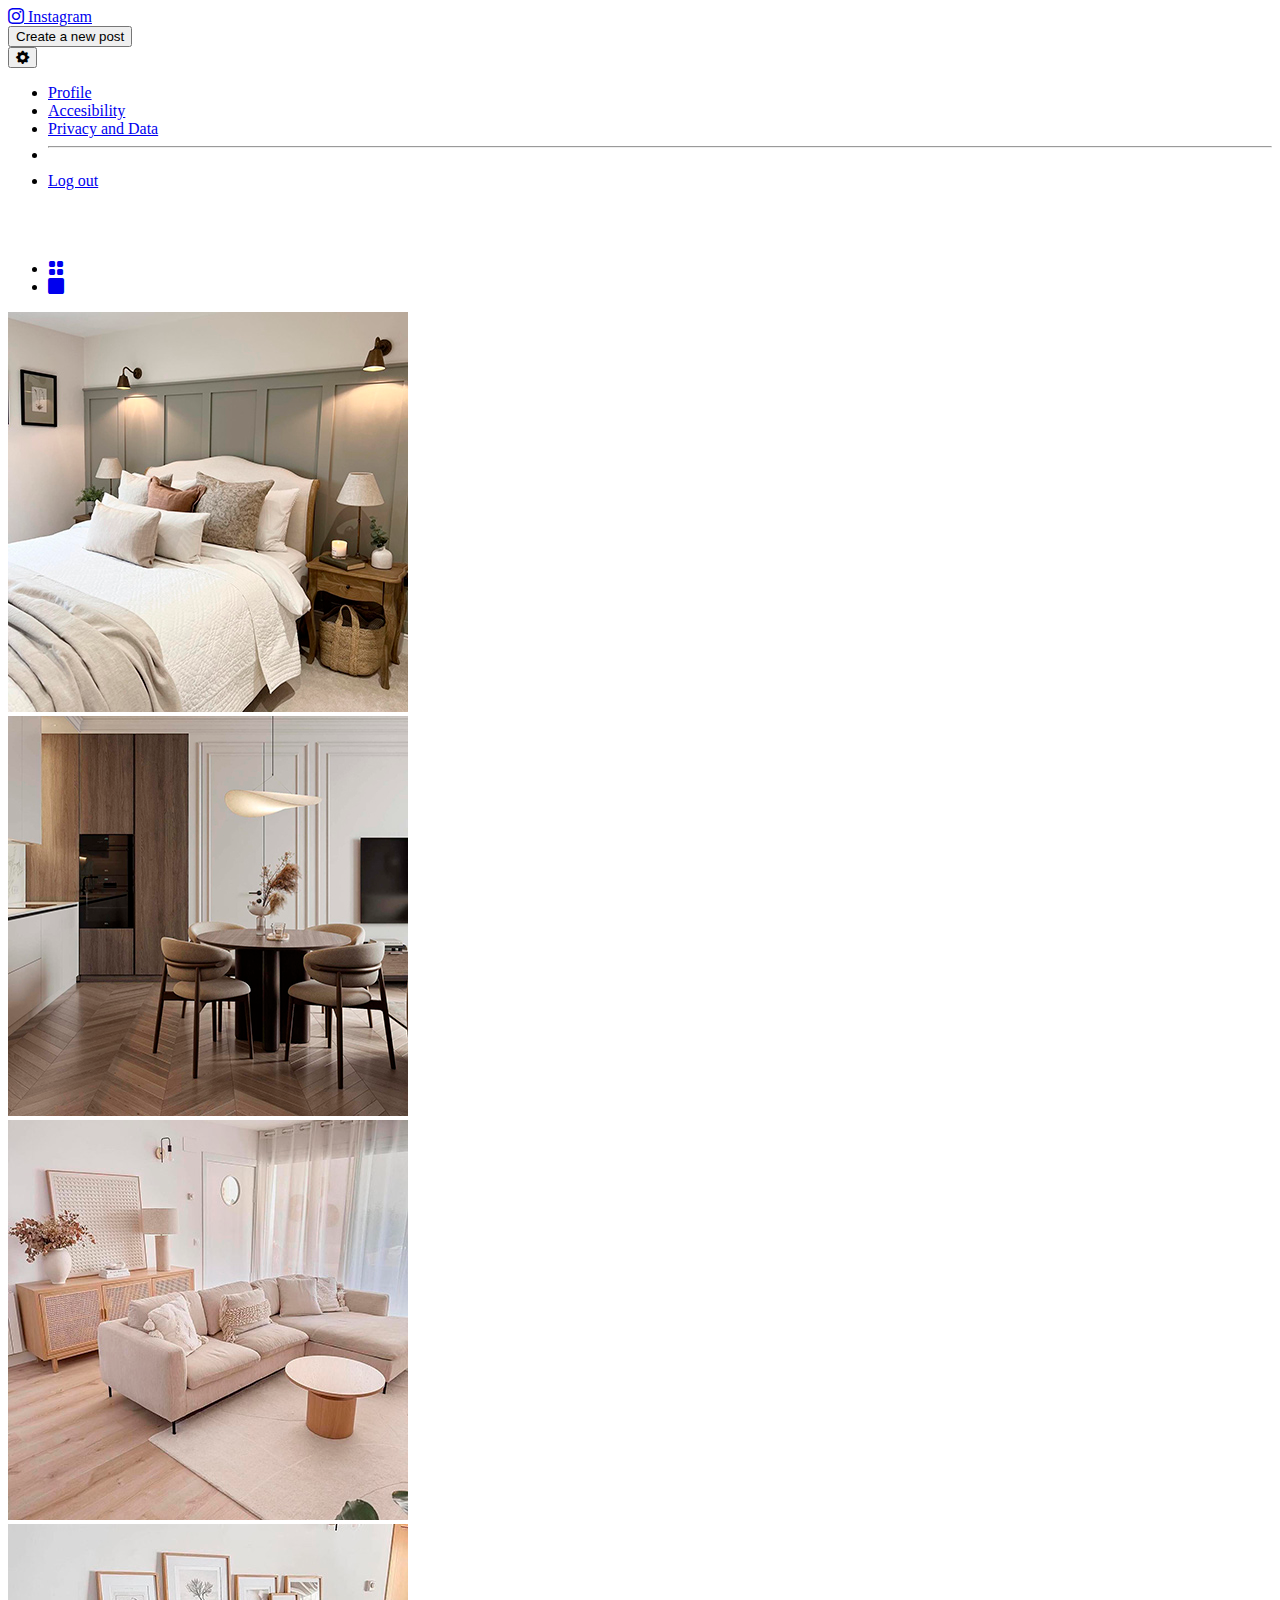
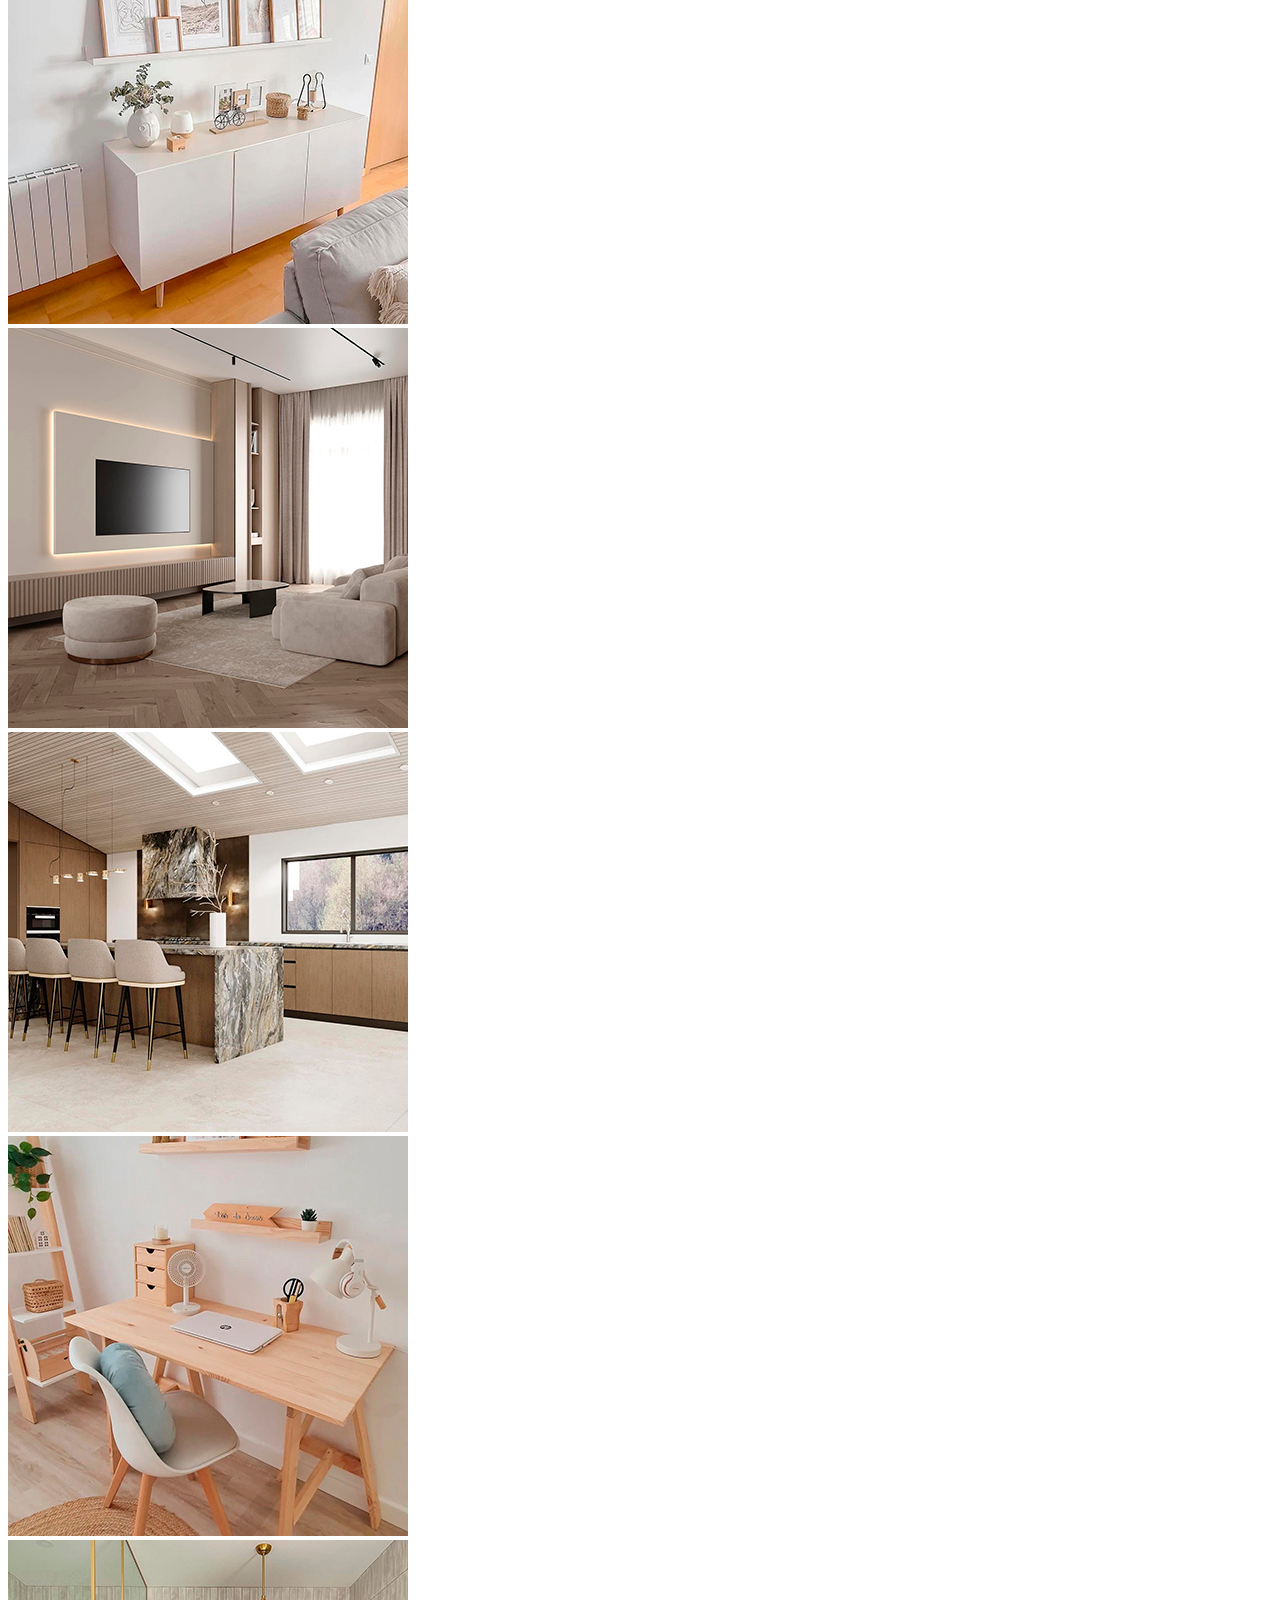
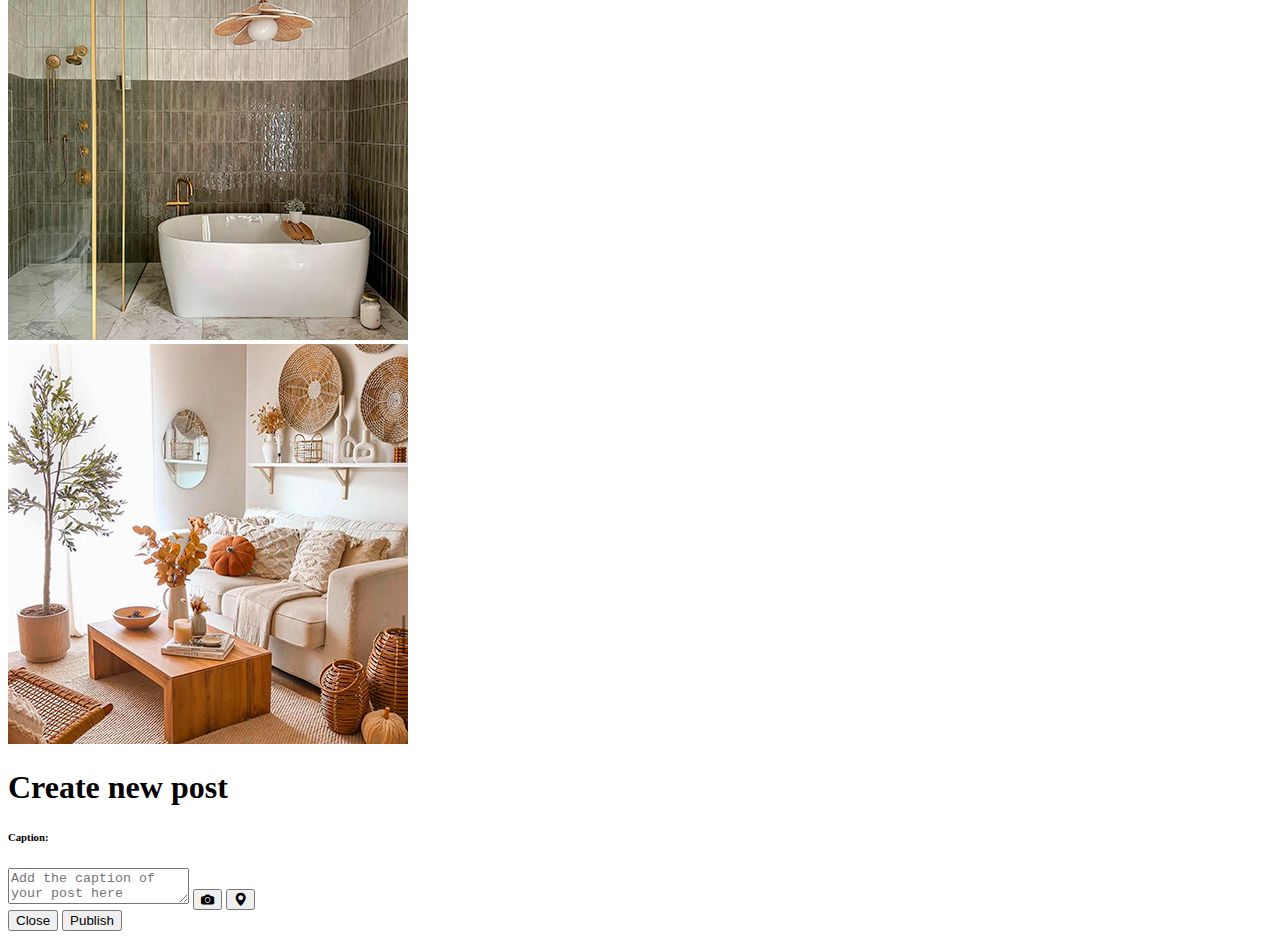
<file: index.html>
<!DOCTYPE html>
<html lang="en">
<head>
    <meta charset="UTF-8">
    <meta name="viewport" content="width=device-width, initial-scale=1.0">
    <title>My Awesome Bootstrap Feed</title>
    <link rel="stylesheet" href="styles.css">
    <link href="https://cdn.jsdelivr.net/npm/bootstrap@5.1.3/dist/css/bootstrap.min.css" rel="stylesheet" integrity="sha384-1BmE4kWBq78iYhFldvKuhfTAU6auU8tT94WrHftjDbrCEXSU1oBoqyl2QvZ6jIW3" crossorigin="anonymous">
    <link rel="stylesheet" href="https://cdn.jsdelivr.net/npm/bootstrap-icons@1.11.3/font/bootstrap-icons.min.css">
</head>
<body>
        <!-- BARRA NAVEGACION -->
        <nav class="navbar navbar-light bg-light fixed-top">
            <div class="container-fluid">
              <a class="navbar-brand" href="#">
              <i class="bi bi-instagram"></i>
                Instagram
              </a>
              <form class="form-inline">
                <button data-toggle="modal" data-bs-toggle="modal" data-bs-target="#exampleModal" class="btn btn-success" type="button">Create a new post</button>
                <div class="btn-group">
                  <button class="btn btn-secondary dropdown-toggle btn-lg" type="button" data-bs-toggle="dropdown" aria-expanded="false"><i class="bi bi-gear-fill"></i></button>
                  <ul class="dropdown-menu dropdown-menu-right">
                    <li><a class="dropdown-item" href="#">Profile</a></li>
                    <li><a class="dropdown-item" href="#">Accesibility</a></li>
                    <li><a class="dropdown-item" href="#">Privacy and Data</a></li>
                    <li><hr class="dropdown-divider"></li>
                    <li><a class="dropdown-item text-danger" href="#">Log out</a></li>
                  </ul>
                </div> 
            </div>
        </nav>

        <!-- BOTONES CAMBIO -->
        <nav aria-label="Page navigation example" class="nav-margin">
          <ul class="pagination justify-content-center">
              <li class="page-item"><a class="page-link text-secondary" href="index.html">
                <i class="bi bi-grid-fill"></i></a>
              </li>
              <li class="page-item"><a class="page-link text-secondary" href="profile.html">
                <i class="bi bi-square-fill"></i>
              </a></li>
          </ul>
         </nav>    
        <!-- IMAGENES-->
        <div class="container-fluid ms-4">
            <div class="row">
                <div class="col px-1">
                     <img class="img-fluid" src="assets/image1.jpg">
                </div>
                <div class="col px-1">
                     <img class="img-fluid" src="assets/image2.jpg">
                </div>
                <div class="col px-1">
                      <img class="img-fluid" src="assets/image3.jpg">
                </div>
            </div>
        </div>
        <div class="container-fluid ms-4">
            <div class="row">
                 <div class="col px-1 mt-2">
                        <img class="img-fluid" src="assets/image4.jpg">
                 </div>
                 <div class="col px-1 mt-2">
                        <img class="img-fluid" src="assets/image5.jpg">
                 </div>
                  <div class="col px-1 mt-2">
                        <img class="img-fluid" src="assets/image6.jpg">
                </div>
            </div>
        </div>
         <div class="container-fluid ms-4">
             <div class="row">
                <div class="col px-1 mt-2">
                     <img class="img-fluid" src="assets/image7.jpg">
                </div>
                 <div class="col px-1 mt-2">
                    <img class="img-fluid" src="assets/image8.jpg">
                </div>
                 <div class="col px-1 mt-2">
                    <img class="img-fluid" src="assets/image9.jpg">
                </div>
            </div>
         </div>
        <!-- MODAL-->
            <div class="modal fade" id="exampleModal" tabindex="-1" role="dialog" aria-labelledby="exampleModalCenterTitle" aria-hidden="true">
             <div class="modal-dialog modal-dialog-centered" role="document">
             <div class="modal-content">
              <div class="modal-header">
                <h1 class="modal-title fs-5" id="exampleModalLabel">Create new post</h1>
                </div>
                 <div class="modal-body">
                   <div class="form-group">
                    <h6>Caption:</h6>
                     <textarea class="form-control" id="message-text" placeholder="Add the caption of your post here"></textarea>
                     <button type="button" class="btn btn-light btn-sm">
                      <i class="bi bi-camera-fill"></i>
                  </button>
                  <button type="button" class="btn btn-light btn-sm">
                      <i class="bi bi-geo-alt-fill"></i>
                  </button>
                  </div>
                </div>
             <div class="modal-footer">
               <button type="button" class="btn btn-secondary" data-bs-dismiss="modal">Close</button>
                <button type="button" class="btn btn-success">Publish</button>
        </div>
    </div>
</div>
    <script src="https://cdn.jsdelivr.net/npm/bootstrap@5.1.3/dist/js/bootstrap.bundle.min.js" integrity="sha384-ka7Sk0Gln4gmtz2MlQnikT1wXgYsOg+OMhuP+IlRH9sENBO0LRn5q+8nbTov4+1p" crossorigin="anonymous"></script>
</body>
</html>
</file>
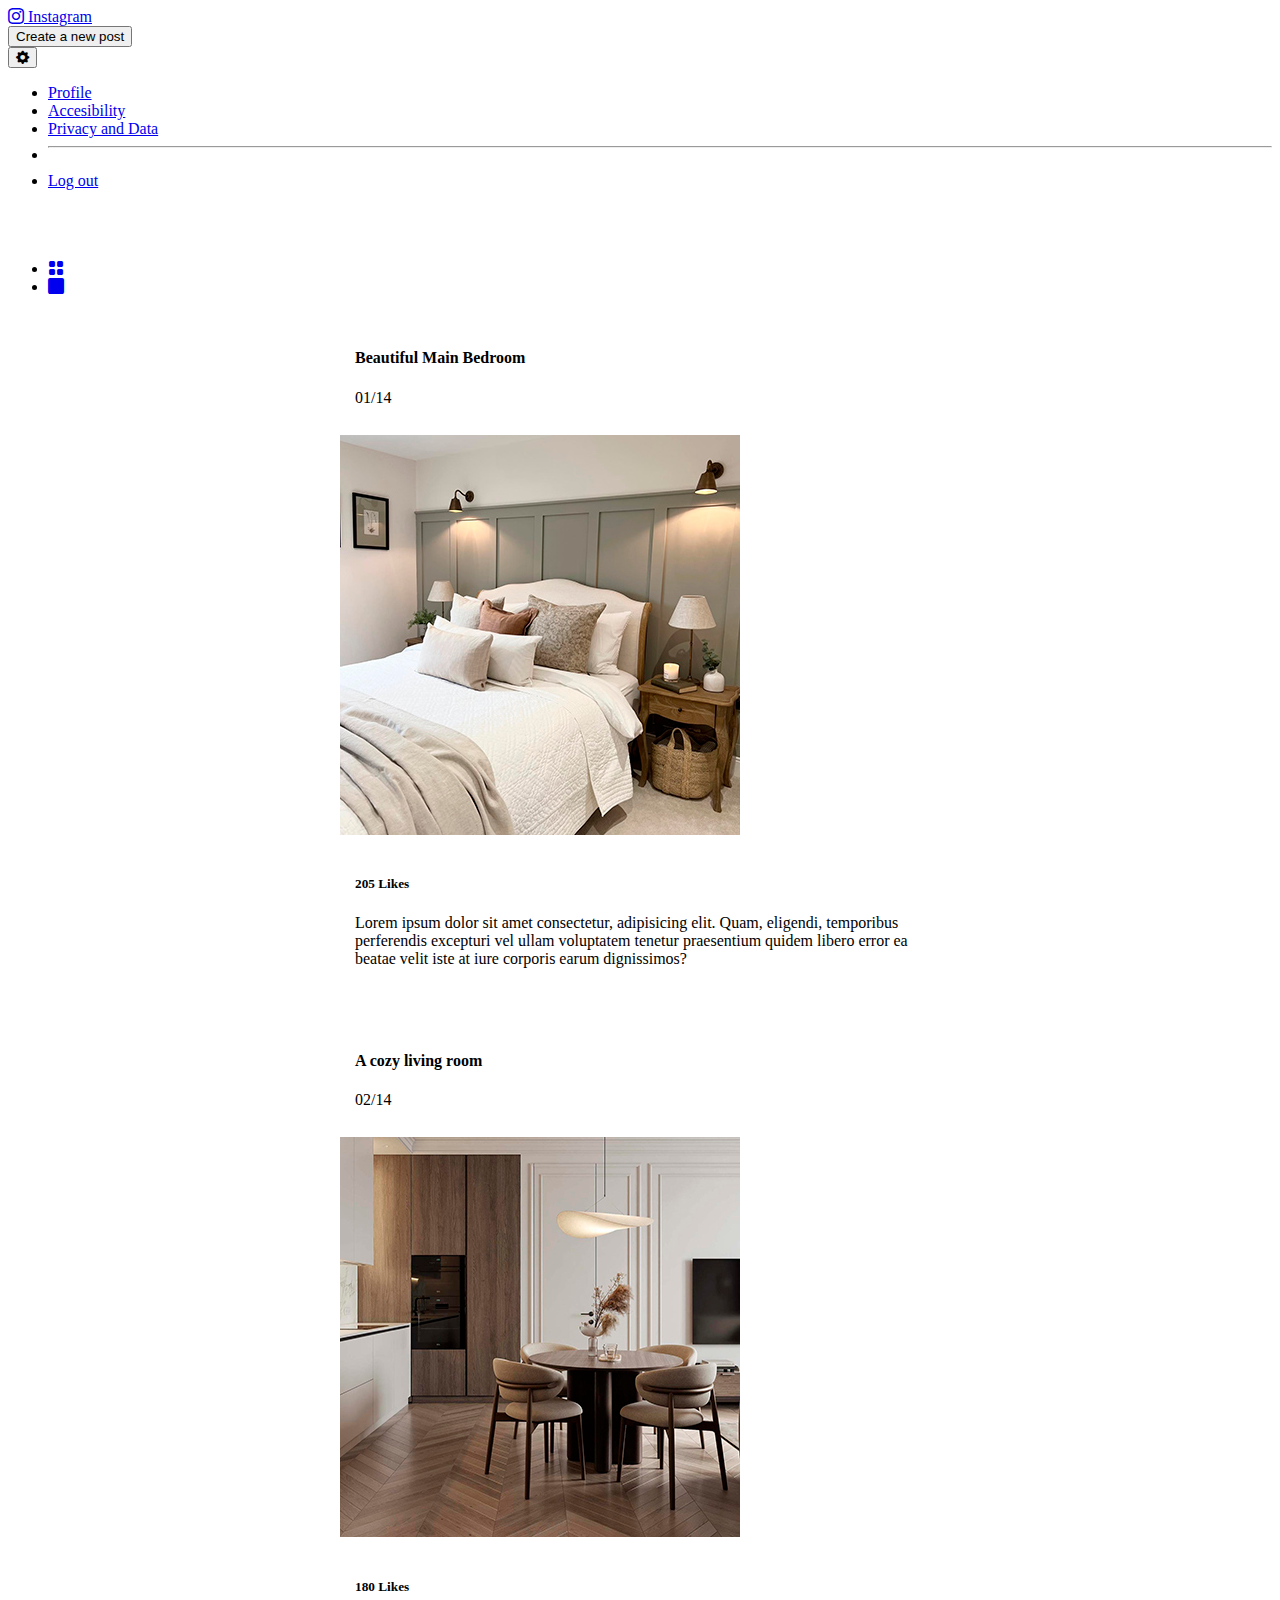
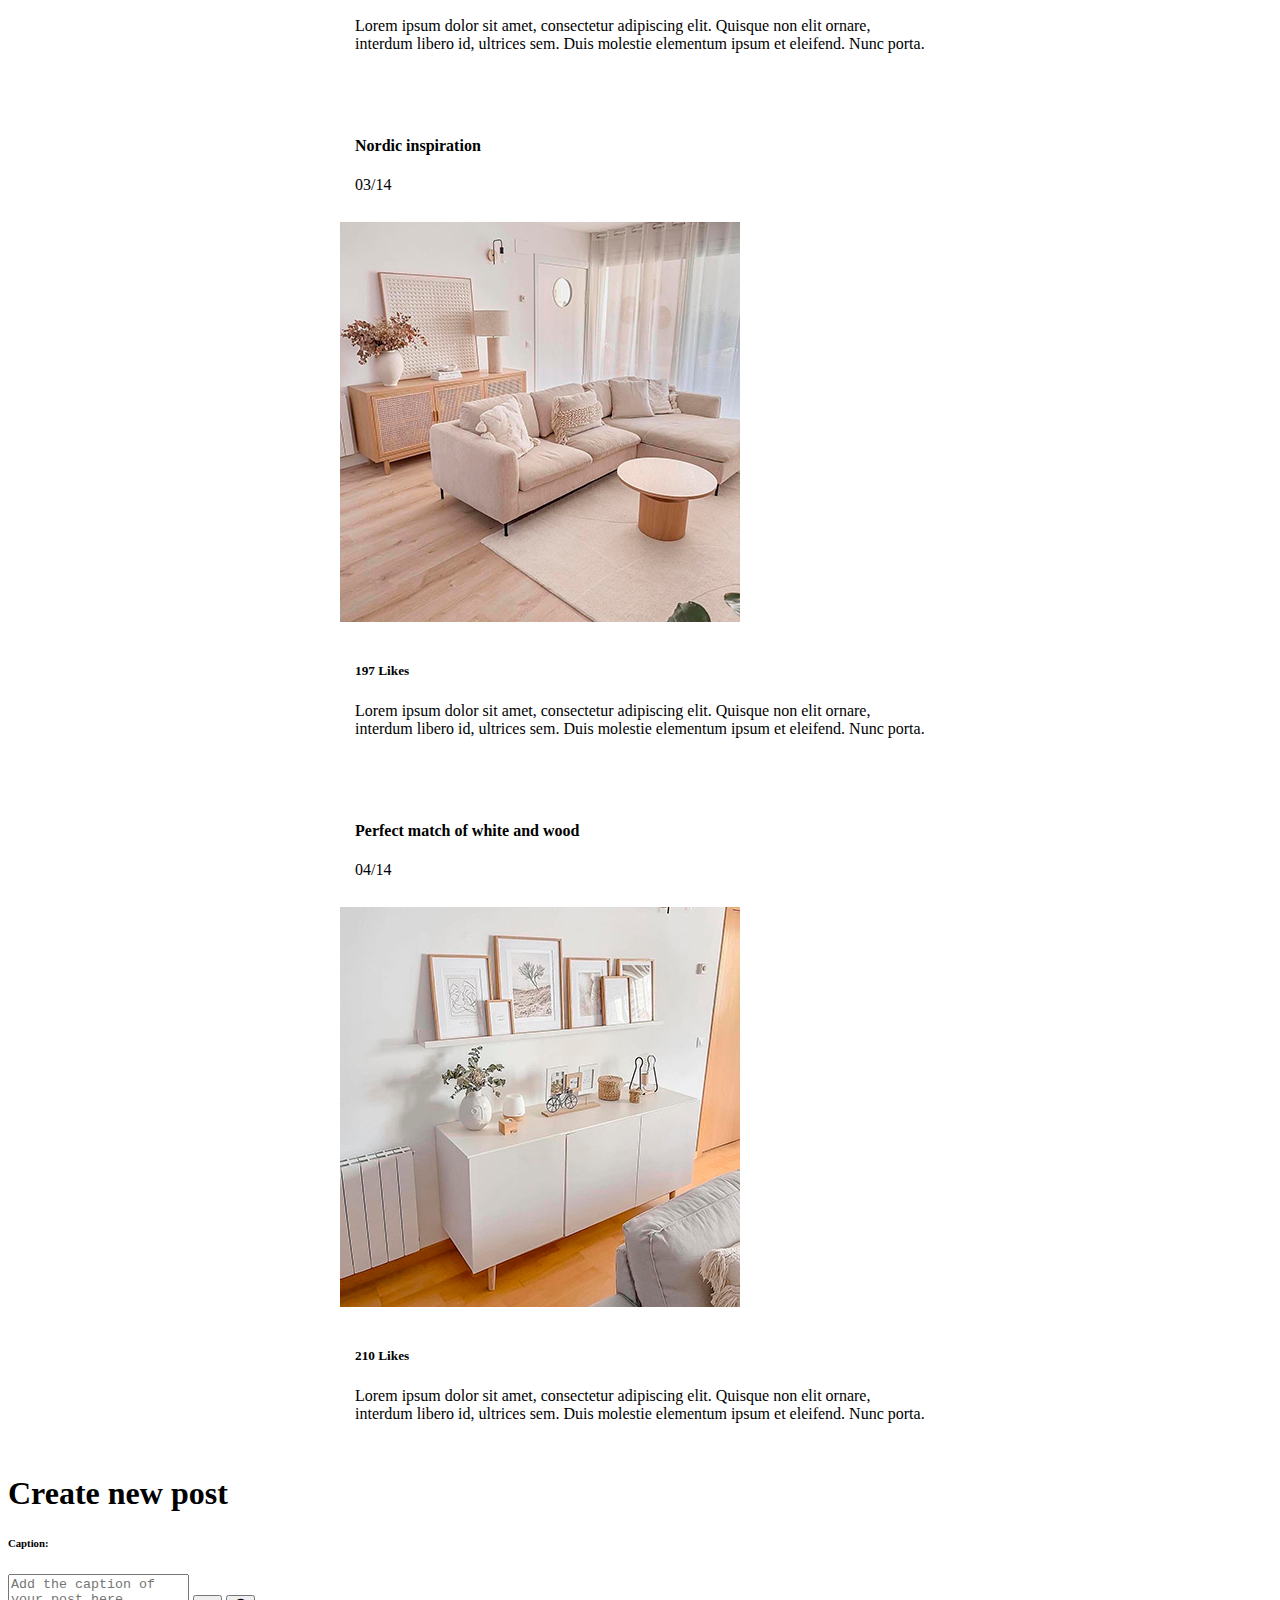
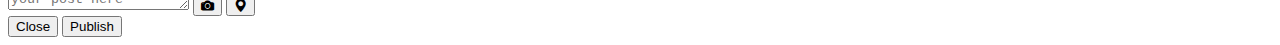
<file: profile.html>
<!DOCTYPE html>
<html lang="en">
<head>
    <meta charset="UTF-8">
    <meta name="viewport" content="width=device-width, initial-scale=1.0">
    <title>My Awesome Bootstrap Feed</title>
    <link rel="stylesheet" href="styles.css">
    <link href="https://cdn.jsdelivr.net/npm/bootstrap@5.1.3/dist/css/bootstrap.min.css" rel="stylesheet" integrity="sha384-1BmE4kWBq78iYhFldvKuhfTAU6auU8tT94WrHftjDbrCEXSU1oBoqyl2QvZ6jIW3" crossorigin="anonymous">
    <link rel="stylesheet" href="https://cdn.jsdelivr.net/npm/bootstrap-icons@1.11.3/font/bootstrap-icons.min.css">
</head>
<body>
        <!-- BARRA NAVEGACION -->
        <nav class="navbar navbar-light bg-light fixed-top">
            <div class="container-fluid">
              <a class="navbar-brand" href="#">
              <i class="bi bi-instagram"></i>
                Instagram
              </a>
              <form class="form-inline">
                <button data-toggle="modal" data-bs-toggle="modal" data-bs-target="#exampleModal" class="btn btn-success" type="button">Create a new post</button>
                <div class="btn-group">
                  <button class="btn btn-secondary dropdown-toggle btn-lg" type="button" data-bs-toggle="dropdown" aria-expanded="false"><i class="bi bi-gear-fill"></i></button>
                  <ul class="dropdown-menu">
                    <li><a class="dropdown-item" href="#">Profile</a></li>
                    <li><a class="dropdown-item" href="#">Accesibility</a></li>
                    <li><a class="dropdown-item" href="#">Privacy and Data</a></li>
                    <li><hr class="dropdown-divider"></li>
                    <li><a class="dropdown-item text-danger" href="#">Log out</a></li>
                  </ul>
                </div>
            </div>
        </nav>
        <!-- BOTONES CAMBIO -->
        <nav aria-label="Page navigation example" class="nav-margin">
          <ul class="pagination justify-content-center">
              <li class="page-item"><a class="page-link text-secondary" href="index.html">
                <i class="bi bi-grid-fill"></i></a>
              </li>
              <li class="page-item"><a class="page-link text-secondary" href="profile.html">
                <i class="bi bi-square-fill"></i>
              </a></li>
          </ul>
         </nav>    
        <!--PERFIL-->
        <div class="card">
            <div class="card-header">
              <h4 class="h4 d-inline">Beautiful Main Bedroom</h4>
              <p class="h6 d-inline float-end">01/14</p>
            </div>
             <img src="assets/image1.jpg" class="card-img-top" alt="...">
            <div class="card-body">
               <h5 class="card-title">205 Likes</h5>
                <p class="card-text">Lorem ipsum dolor sit amet consectetur, adipisicing elit. Quam, eligendi, temporibus perferendis excepturi vel ullam voluptatem tenetur praesentium quidem libero error ea beatae velit iste at iure corporis earum dignissimos?</p>
            </div>
        </div>
        <div class="card">
            <div class="card-header">
              <h4 class="h4 d-inline">A cozy living room</h4>
              <p class="h6 d-inline float-end">02/14</p>
            </div>
            <img src="assets/image2.jpg" class="card-img-top" alt="...">
            <div class="card-body">
              <h5 class="card-title">180 Likes</h5>
              <p class="card-text">Lorem ipsum dolor sit amet, consectetur adipiscing elit. Quisque non elit ornare, interdum libero id, ultrices sem. Duis molestie elementum ipsum et eleifend. Nunc porta.</p>
            </div>
        </div>
        <div class="card">
          <div class="card-header">
            <h4 class="h4 d-inline">Nordic inspiration</h4>
            <p class="h6 d-inline float-end">03/14</p>
          </div>
          <img src="assets/image3.jpg" class="card-img-top" alt="...">
          <div class="card-body">
            <h5 class="card-title">197 Likes</h5>
            <p class="card-text">Lorem ipsum dolor sit amet, consectetur adipiscing elit. Quisque non elit ornare, interdum libero id, ultrices sem. Duis molestie elementum ipsum et eleifend. Nunc porta.</p>
          </div>
        </div>
        <div class="card">
          <div class="card-header">
            <h4 class="h4 d-inline">Perfect match of white and wood</h4>
            <p class="h6 d-inline float-end">04/14</p>
          </div>
          <img src="assets/image4.jpg" class="card-img-top" alt="...">
          <div class="card-body">
            <h5 class="card-title">210 Likes</h5>
            <p class="card-text">Lorem ipsum dolor sit amet, consectetur adipiscing elit. Quisque non elit ornare, interdum libero id, ultrices sem. Duis molestie elementum ipsum et eleifend. Nunc porta.</p>
          </div>
        </div>
        
        <!-- MODAL-->
            <div class="modal fade" id="exampleModal" tabindex="-1" role="dialog" aria-labelledby="exampleModalCenterTitle" aria-hidden="true">
             <div class="modal-dialog modal-dialog-centered" role="document">
             <div class="modal-content">
              <div class="modal-header">
                <h1 class="modal-title fs-5" id="exampleModalLabel">Create new post</h1>
                </div>
                 <div class="modal-body">
                   <div class="form-group">
                    <h6>Caption:</h6>
                     <textarea class="form-control" id="message-text" placeholder="Add the caption of your post here"></textarea>
                     <button type="button" class="btn btn-light btn-sm">
                      <i class="bi bi-camera-fill"></i>
                  </button>
                  <button type="button" class="btn btn-light btn-sm">
                      <i class="bi bi-geo-alt-fill"></i>
                  </button>
                  </div>
                </div>
             <div class="modal-footer">
               <button type="button" class="btn btn-secondary" data-bs-dismiss="modal">Close</button>
                <button type="button" class="btn btn-success">Publish</button>
        </div>
    </div>
</div>
    <script src="https://cdn.jsdelivr.net/npm/bootstrap@5.1.3/dist/js/bootstrap.bundle.min.js" integrity="sha384-ka7Sk0Gln4gmtz2MlQnikT1wXgYsOg+OMhuP+IlRH9sENBO0LRn5q+8nbTov4+1p" crossorigin="anonymous"></script>
</body>
</html>
</file>
<file: styles.css>
.nav-margin {
    margin-top: 70px;
}
.card{
    margin: 20px auto;
    width: 600px;
}
.card-header{
    padding: .75rem 15px;
}

.card-body{
    padding: 15px;
}
</file>
